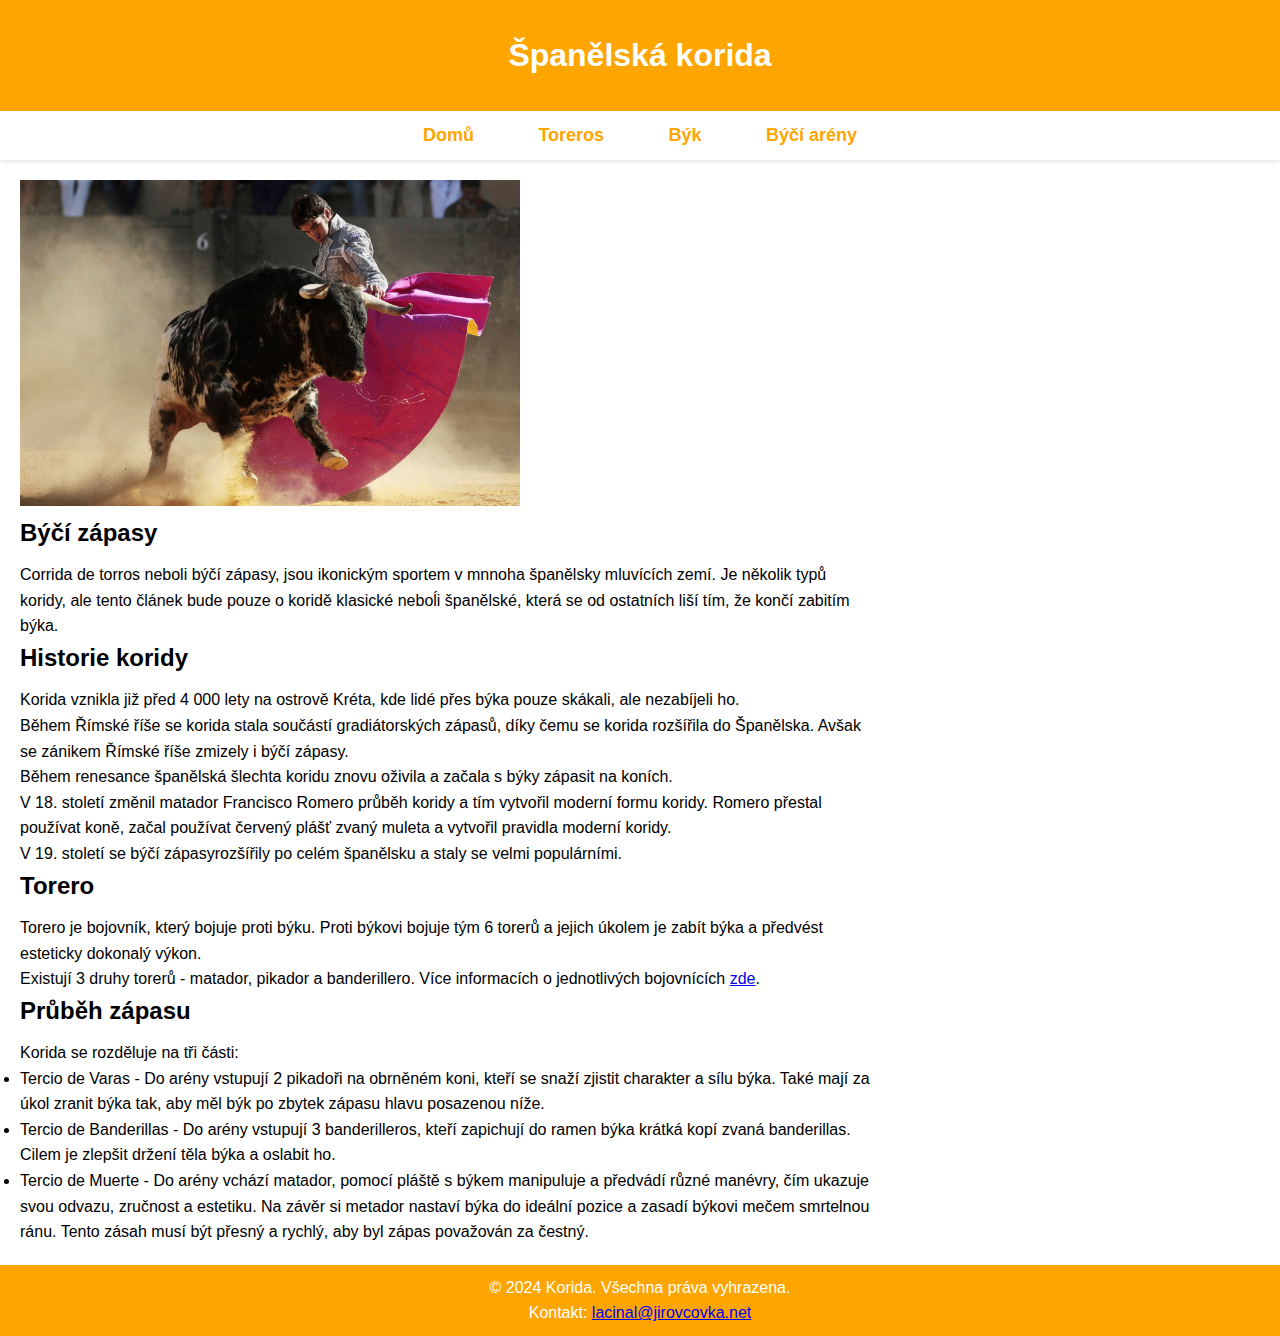
<file: index.html>
<!DOCTYPE html>
<html lang="en">
<head>
    <meta charset="UTF-8">
    <meta name="viewport" content="width=device-width, initial-scale=1.0">
    <title>Španělská korida</title>
    <link rel="stylesheet" href="style.css">
</head>
<body>
    <header>
        <h1>Španělská korida</h1>
    </header>

    <nav>
        <ul>
            <a href="index.html">Domů</a>
            <a href="toreros.html">Toreros</a>
            <a href="toro.html">Býk</a>
            <a href="plaza_de_toros.html">Býčí arény</a>
        </ul>
    </nav>

    <main>
        <img src="photos\el toro con matador.jpg" alt="Býk a matador" class="my_img"/>
        <section>
            <h2>Býčí zápasy</h2>
            <p>Corrida de torros neboli býčí zápasy, jsou ikonickým sportem v mnnoha španělsky mluvících zemí. Je několik typů koridy, ale tento článek bude pouze o koridě klasické neboĺi španělské, která se od ostatních liší tím, že končí zabitím býka.</p>
        </section>
        
        <section>
            <h2>Historie koridy</h2>
            <p>Korida vznikla již před 4 000 lety na ostrově Kréta, kde lidé přes býka pouze skákali, ale nezabíjeli ho.</p>
            <p>Během Římské říše se korida stala součástí gradiátorských zápasů, díky čemu se korida rozšířila do Španělska. Avšak se zánikem Římské říše zmizely i býčí zápasy.</p>
            <p>Během renesance španělská šlechta koridu znovu oživila a začala s býky zápasit na koních.</p>
            <p>V 18. století změnil matador Francisco Romero průběh koridy a tím vytvořil moderní formu koridy. Romero přestal používat koně, začal používat červený plášť zvaný muleta a vytvořil pravidla moderní koridy. </p>
            <p>V 19. století se býčí zápasyrozšířily po celém španělsku a staly se velmi populárními.</p>
        </section>
  
        <section>
            <h2>Torero</h2>
            <p>Torero je bojovník, který bojuje proti býku. Proti býkovi bojuje tým 6 torerů a jejich úkolem je zabít býka a předvést esteticky dokonalý výkon.</p>
            <p>Existují 3 druhy torerů - matador, pikador a banderillero. Více informacích o jednotlivých bojovnících <a href="toreros.html">zde</a>.</p>
        </section>
    
        <section>
            <h2>Průběh zápasu</h2>
            <p>Korida se rozděluje na tři části:</p>
            <ul>
                <li>Tercio de Varas - Do arény vstupují 2 pikadoři na obrněném koni, kteří se snaží zjistit charakter a sílu býka. Také mají za úkol zranit býka tak, aby měl býk po zbytek zápasu hlavu posazenou níže.</li>
                <li>Tercio de Banderillas - Do arény vstupují 3 banderilleros, kteří zapichují do ramen býka krátká kopí zvaná banderillas. Cilem je zlepšit držení těla býka a oslabit ho.</li>
                <li>Tercio de Muerte - Do arény vchází matador, pomocí pláště s býkem manipuluje a předvádí různé manévry, čím ukazuje svou odvazu, zručnost a estetiku. Na závěr si metador nastaví býka do ideální pozice a zasadí býkovi mečem smrtelnou ránu. Tento zásah musí být přesný a rychlý, aby byl zápas považován za čestný.</li>
            </ul>
        </section>
    </main>

    <footer>
        <p>© 2024 Korida. Všechna práva vyhrazena.</p>
        <p>Kontakt: <a href="mailto:lacinal@jirovcovka.net">lacinal@jirovcovka.net</a></p>
    </footer>
</body>
</html>
</file>
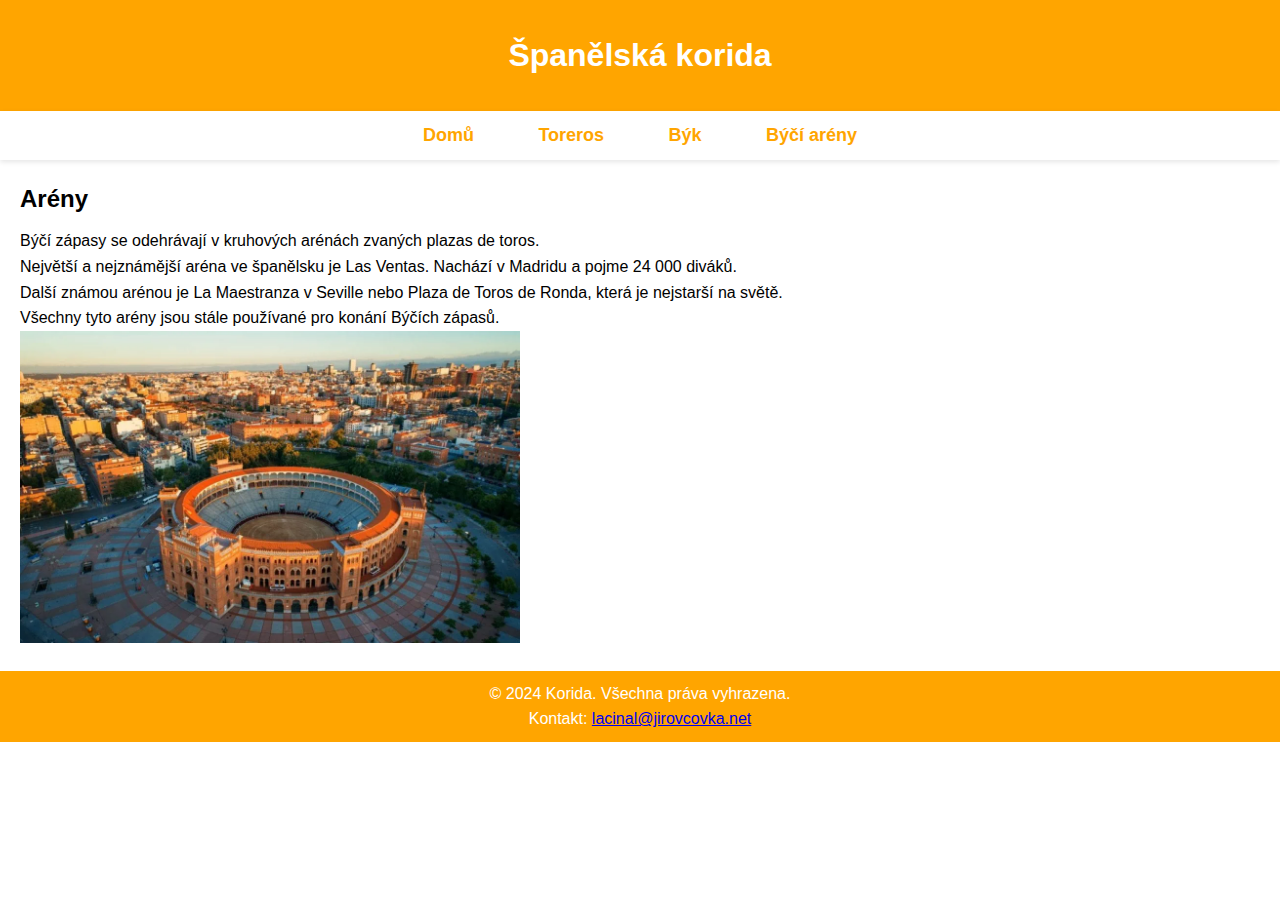
<file: plaza_de_toros.html>
<!DOCTYPE html>
<html lang="en">
<head>
    <meta charset="UTF-8">
    <meta name="viewport" content="width=device-width, initial-scale=1.0">
    <title>Document</title>
    <link rel="stylesheet" href="style.css">
</head>
<body>
    <header>
        <h1>Španělská korida</h1>
    </header>

    <nav>
        <ul>
            <a href="index.html">Domů</a>
            <a href="toreros.html">Toreros</a>
            <a href="toro.html">Býk</a>
            <a href="plaza_de_toros.html">Býčí arény</a>
        </ul>
    </nav>

    <main>
        <section>
            <h2>Arény</h2>
            <p>Býčí zápasy se odehrávají v kruhových arénách zvaných plazas de toros.</p>
            <p>Největší a nejznámější aréna ve španělsku je Las Ventas. Nachází v Madridu a pojme 24 000 diváků.</p>
            <p>Další známou arénou je La Maestranza v Seville nebo Plaza de Toros de Ronda, která je nejstarší na světě.</p>
            <p>Všechny tyto arény jsou stále používané pro konání Býčích zápasů.</p>
            <img src="photos/las ventas.webp" alt="Las Ventas" class="my_img">
        </section>
    </main>

    <footer>
        <p>© 2024 Korida. Všechna práva vyhrazena.</p>
        <p>Kontakt: <a href="mailto:lacinal@jirovcovka.net">lacinal@jirovcovka.net</a></p>
    </footer>
</body>
</html>
</file>
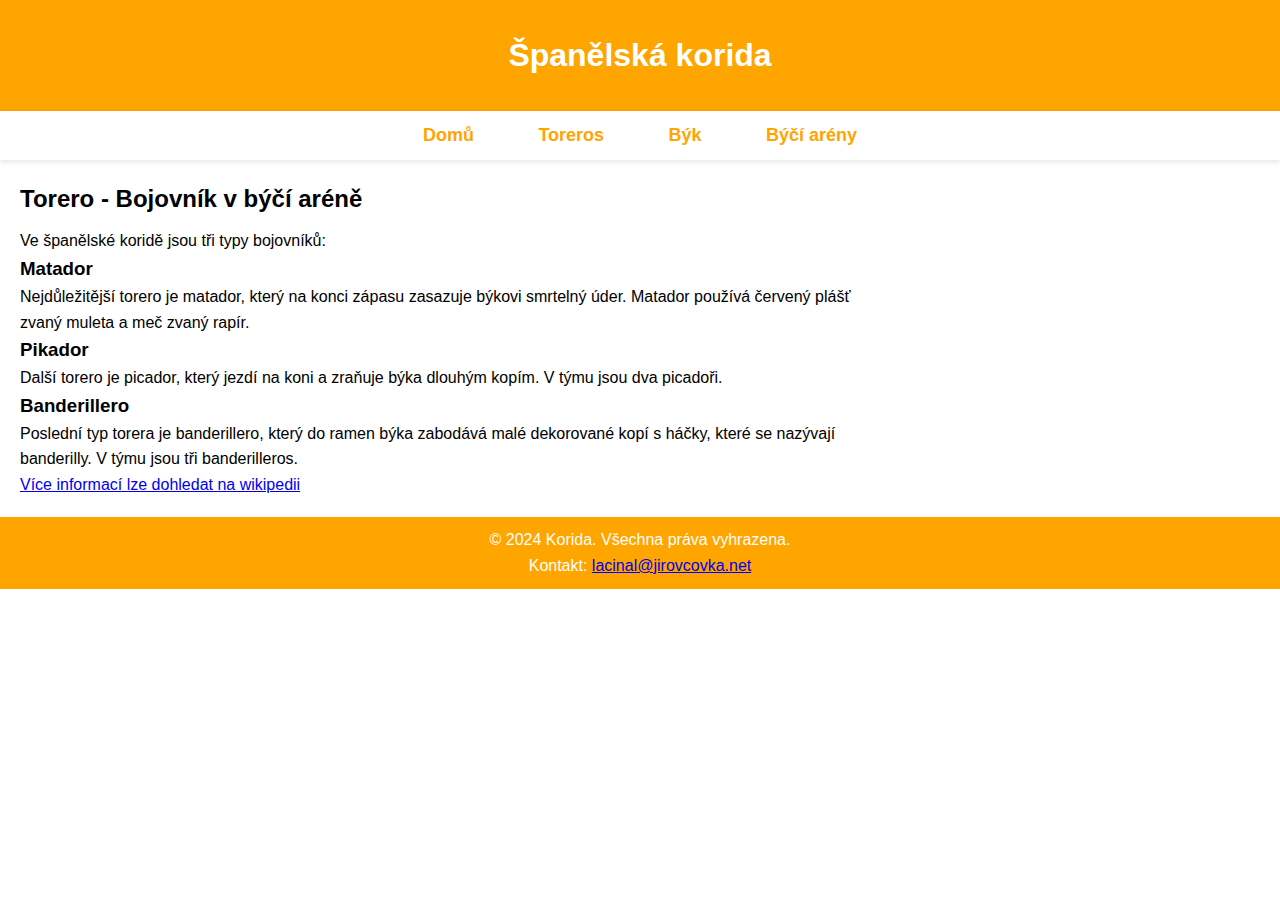
<file: toreros.html>
<!DOCTYPE html>
<html lang="en">
<head>
    <meta charset="UTF-8">
    <meta name="viewport" content="width=device-width, initial-scale=1.0">
    <title>Document</title>
    <link rel="stylesheet" href="style.css">
</head>
<body>
    <header>
        <h1>Španělská korida</h1>
    </header>

    <nav>
        <ul>
            <a href="index.html">Domů</a>
            <a href="toreros.html">Toreros</a>
            <a href="toro.html">Býk</a>
            <a href="plaza_de_toros.html">Býčí arény</a>
        </ul>
    </nav>

    <main>
        <section>
            <h2>Torero - Bojovník v býčí aréně</h2>
            <p>Ve španělské koridě jsou tři typy bojovníků:</p>
            <h3>Matador</h3>
            <p>Nejdůležitější torero je matador, který na konci zápasu zasazuje býkovi smrtelný úder. Matador používá červený plášť zvaný muleta a meč zvaný rapír.</p>
            <h3>Pikador</h3>
            <p>Další torero je picador, který jezdí na koni a zraňuje býka dlouhým kopím. V týmu jsou dva picadoři.</p>
            <h3>Banderillero</h3>
            <p>Poslední typ torera je banderillero, který do ramen býka zabodává malé dekorované kopí s háčky, které se nazývají banderilly. V týmu jsou tři banderilleros.</p>
            <a href="https://es.wikipedia.org/wiki/Corrida_de_toros">Více informací lze dohledat na wikipedii</a>
        </section>
    </main>

    <footer>
        <p>© 2024 Korida. Všechna práva vyhrazena.</p>
        <p>Kontakt: <a href="mailto:lacinal@jirovcovka.net">lacinal@jirovcovka.net</a></p>
    </footer>
</body>
</html>
</file>
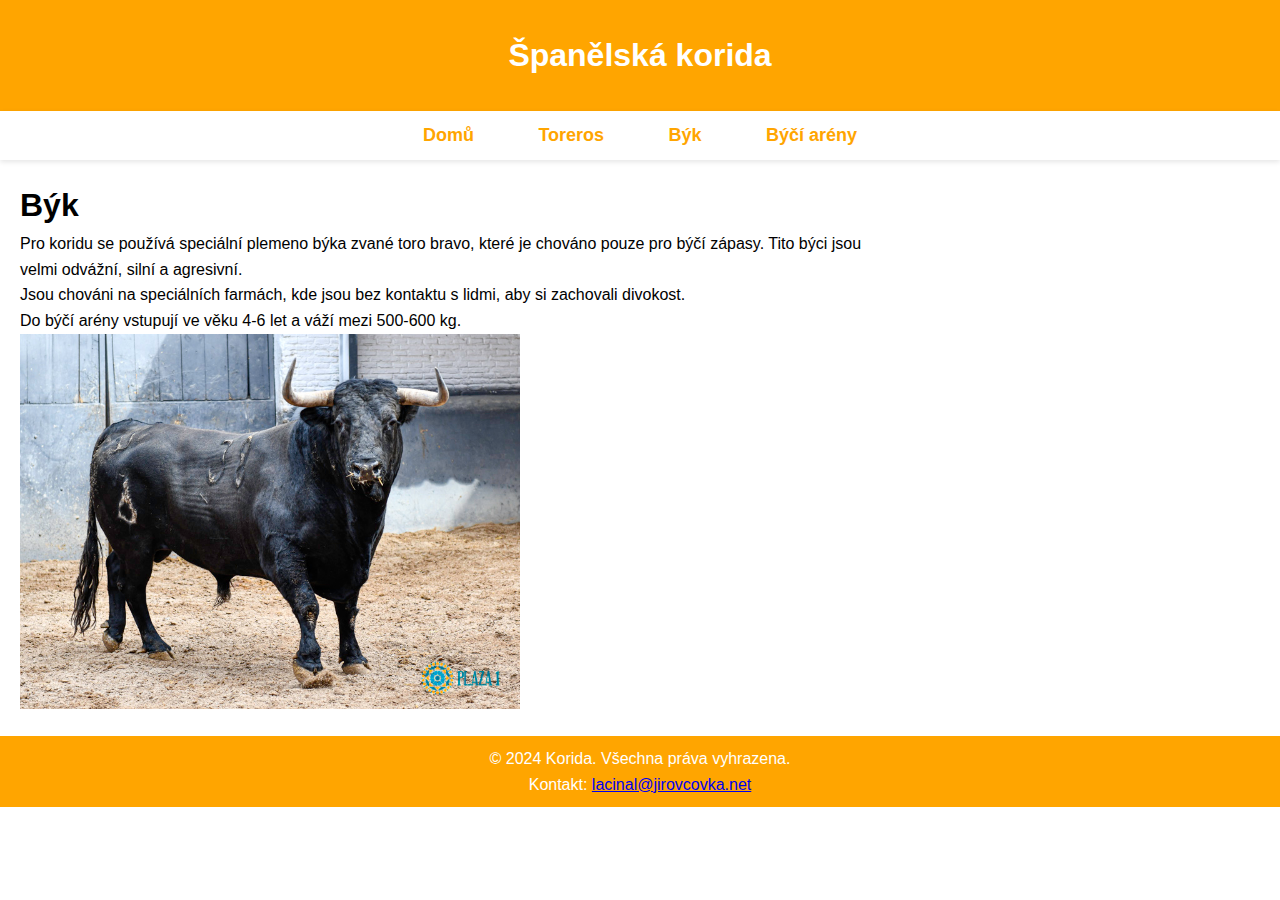
<file: toro.html>
<!DOCTYPE html>
<html lang="en">
<head>
    <meta charset="UTF-8">
    <meta name="viewport" content="width=device-width, initial-scale=1.0">
    <title>Býk</title>
    <link rel="stylesheet" href="style.css">
</head>
<body>
    <header>
        <h1>Španělská korida</h1>
    </header>

    <nav>
        <ul>
            <a href="index.html">Domů</a>
            <a href="toreros.html">Toreros</a>
            <a href="toro.html">Býk</a>
            <a href="plaza_de_toros.html">Býčí arény</a>
        </ul>
    </nav>

    <main>
        <section>
            <h1>Býk</h1>
    <p>Pro koridu se používá speciální plemeno býka zvané toro bravo, které je chováno pouze pro býčí zápasy. Tito býci jsou velmi odvážní, silní a agresivní.</p>
    <p>Jsou chováni na speciálních farmách, kde jsou bez kontaktu s lidmi, aby si zachovali divokost.</p>
    <p>Do býčí arény vstupují ve věku 4-6 let a váží mezi 500-600 kg.</p>
    <img src="photos/toro raro.jpeg" alt="Toro raro" class="my_img">
        </section>
    </main>

    <footer>
        <p>© 2024 Korida. Všechna práva vyhrazena.</p>
        <p>Kontakt: <a href="mailto:lacinal@jirovcovka.net">lacinal@jirovcovka.net</a></p>
    </footer>
    </body>
</html>
</file>
<file: style.css>
/* Resetování stylů */
* {
    margin: 0;
    padding: 0;
    box-sizing: border-box;
}

.my_img {
    max-width: 70%; /* Obrázek se přizpůsobí šířce kontejneru */
    max-width: 500px;
    justify-content: center;
    height: auto; /* Zachová poměr stran */
}

/* Hlavička */
header {
    background-color: orange;
    color: #fff;
    padding: 30px;
    text-align: center;
    font-family: Arial, sans-serif;
    /*clip-path: polygon(0 0, 100% 0, 0 100%, 100% 80%);  změna tvaru hlavičky */
}

/* Navigace */
nav {
    display: flex;
    justify-content: center;
    background-color: #fff;
    padding: 10px 0;
    box-shadow: 0px 2px 5px rgba(0, 0, 0, 0.1);
}

nav a {
    margin: 0 15px;
    text-decoration: none;
    color: orange;
    font-weight: bold;
    font-size: 18px;
    padding: 10px 15px;
    border-radius: 5px;
}

nav a:hover {
    background-color: #d3d3d3;
    color: darkorange;
}

/* Obecné nastavení */
body {
    font-family: Arial, sans-serif;
    line-height: 1.6;
}

/* Hlavní obsah */
main {
    float: left;
    width: 70%;
    padding: 20px;
}

/* Sekce */
section h2 {
    margin-bottom: 10px;
}

/* Patička */
footer {
    clear: both;
    background-color: orange;
    color: #fff;
    text-align: center;
    padding: 10px;
    margin-top: 20px;
}

/* ===== Responzivní design ===== */

/* Pro obrazovky menší než 768px */
@media (max-width: 768px) {
    nav {
        flex-direction: column;
        align-items: center;
    }

    nav a {
        margin: 10px 0;
        font-size: 16px;
    }

    main {
        float: none;
        width: 100%;
        padding: 10px;
    }
}
/* Pro obrazovky menší než 480px */
@media (max-width: 480px) {
    header {
        padding: 20px;
        font-size: 1.2em;
    }

    nav a {
        padding: 8px 10px;
    }

    footer {
        font-size: 14px;
        padding: 8px;
    }
}
</file>
